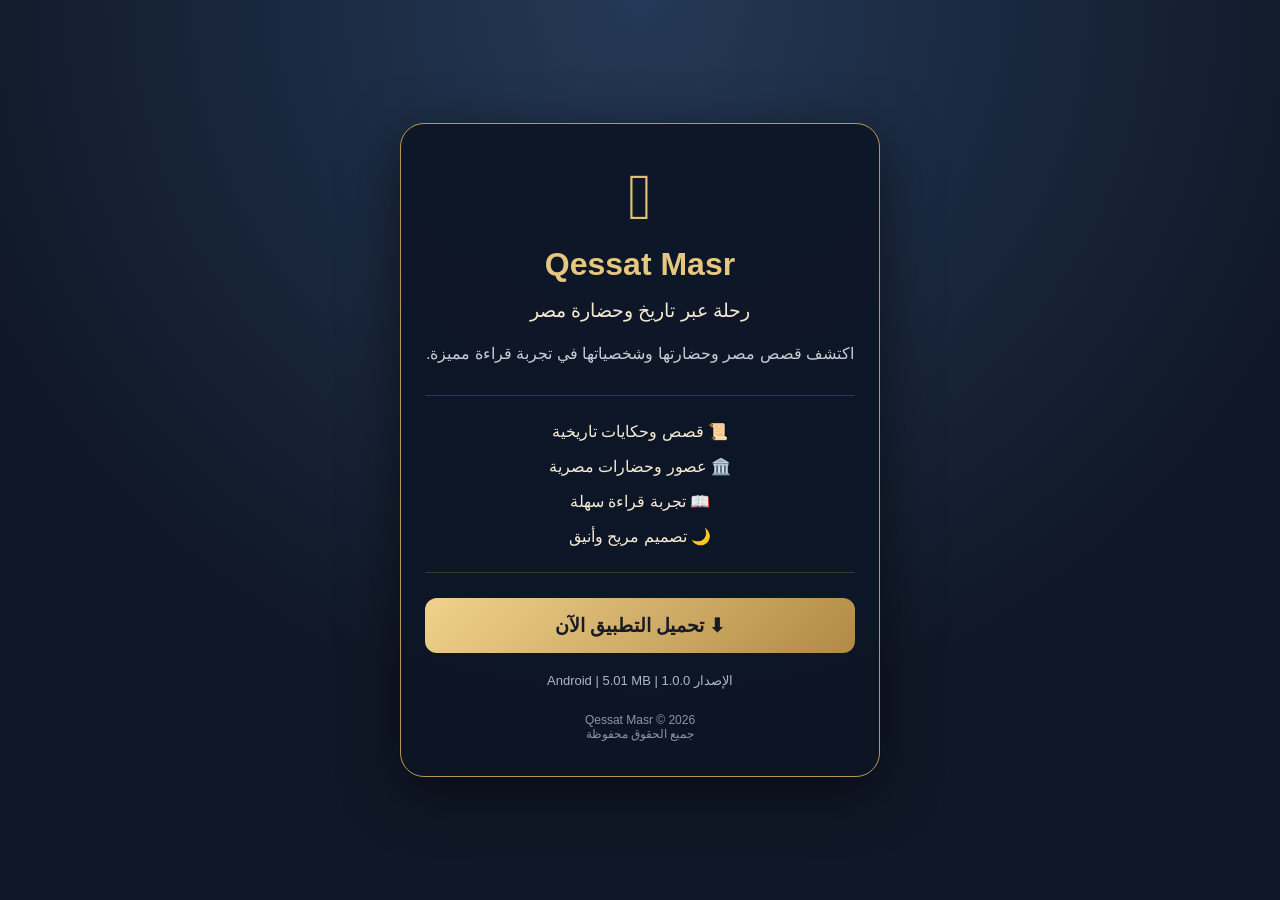
<file: download.html>
<!DOCTYPE html>
<html lang="ar" dir="rtl">
<head>
<meta charset="UTF-8">
<meta name="viewport" content="width=device-width, initial-scale=1.0">
<meta name="theme-color" content="#101a2c">
<title>تحميل Qessat Masr</title>

<style>
*{box-sizing:border-box}
body{
 margin:0;
 min-height:100vh;
 display:flex;
 align-items:center;
 justify-content:center;
 padding:20px;
 background:radial-gradient(circle at top,#243957,#101827 65%);
 color:#f5ead2;
 font-family:Arial,sans-serif;
 text-align:center;
}
.card{
 width:100%;
 max-width:480px;
 padding:35px 24px;
 border:1px solid #b99753;
 border-radius:24px;
 background:rgba(13,22,38,.94);
 box-shadow:0 15px 55px #0008;
}
.symbol{font-size:65px;color:#e3c276}
h1{color:#e5c77f;font-size:32px;margin:12px 0}
h2{font-size:19px;font-weight:normal}
p{color:#c8cbd2;line-height:2}
.features{
 margin:25px 0;
 padding:18px;
 border-block:1px solid #b9975344;
 line-height:2.2;
}
.download{
 display:block;
 padding:16px;
 border-radius:12px;
 background:linear-gradient(135deg,#f0d28d,#b18a45);
 color:#171b23;
 text-decoration:none;
 font-size:19px;
 font-weight:bold;
}
.version{font-size:13px;color:#aeb8c8;margin-top:20px}
.footer{font-size:12px;color:#8995a8;margin-top:25px}
</style>
</head>

<body>
<div class="card">
 <div class="symbol">𓂀</div>
 <h1>Qessat Masr</h1>
 <h2>رحلة عبر تاريخ وحضارة مصر</h2>

 <p>
 اكتشف قصص مصر وحضارتها وشخصياتها
 في تجربة قراءة مميزة.
 </p>

 <div class="features">
  📜 قصص وحكايات تاريخية<br>
  🏛️ عصور وحضارات مصرية<br>
  📖 تجربة قراءة سهلة<br>
  🌙 تصميم مريح وأنيق
 </div>

 <a class="download"
 href="https://github.com/blm50552010189-bot/qessat-masr/releases/download/v1.0.0/Qessat.Masr.apk">
 ⬇ تحميل التطبيق الآن
 </a>

 <div class="version">
 الإصدار 1.0.0 | Android | 5.01 MB
 </div>

 <div class="footer">
 Qessat Masr © 2026<br>
 جميع الحقوق محفوظة
 </div>
</div>
</body>
</html>
</file>
